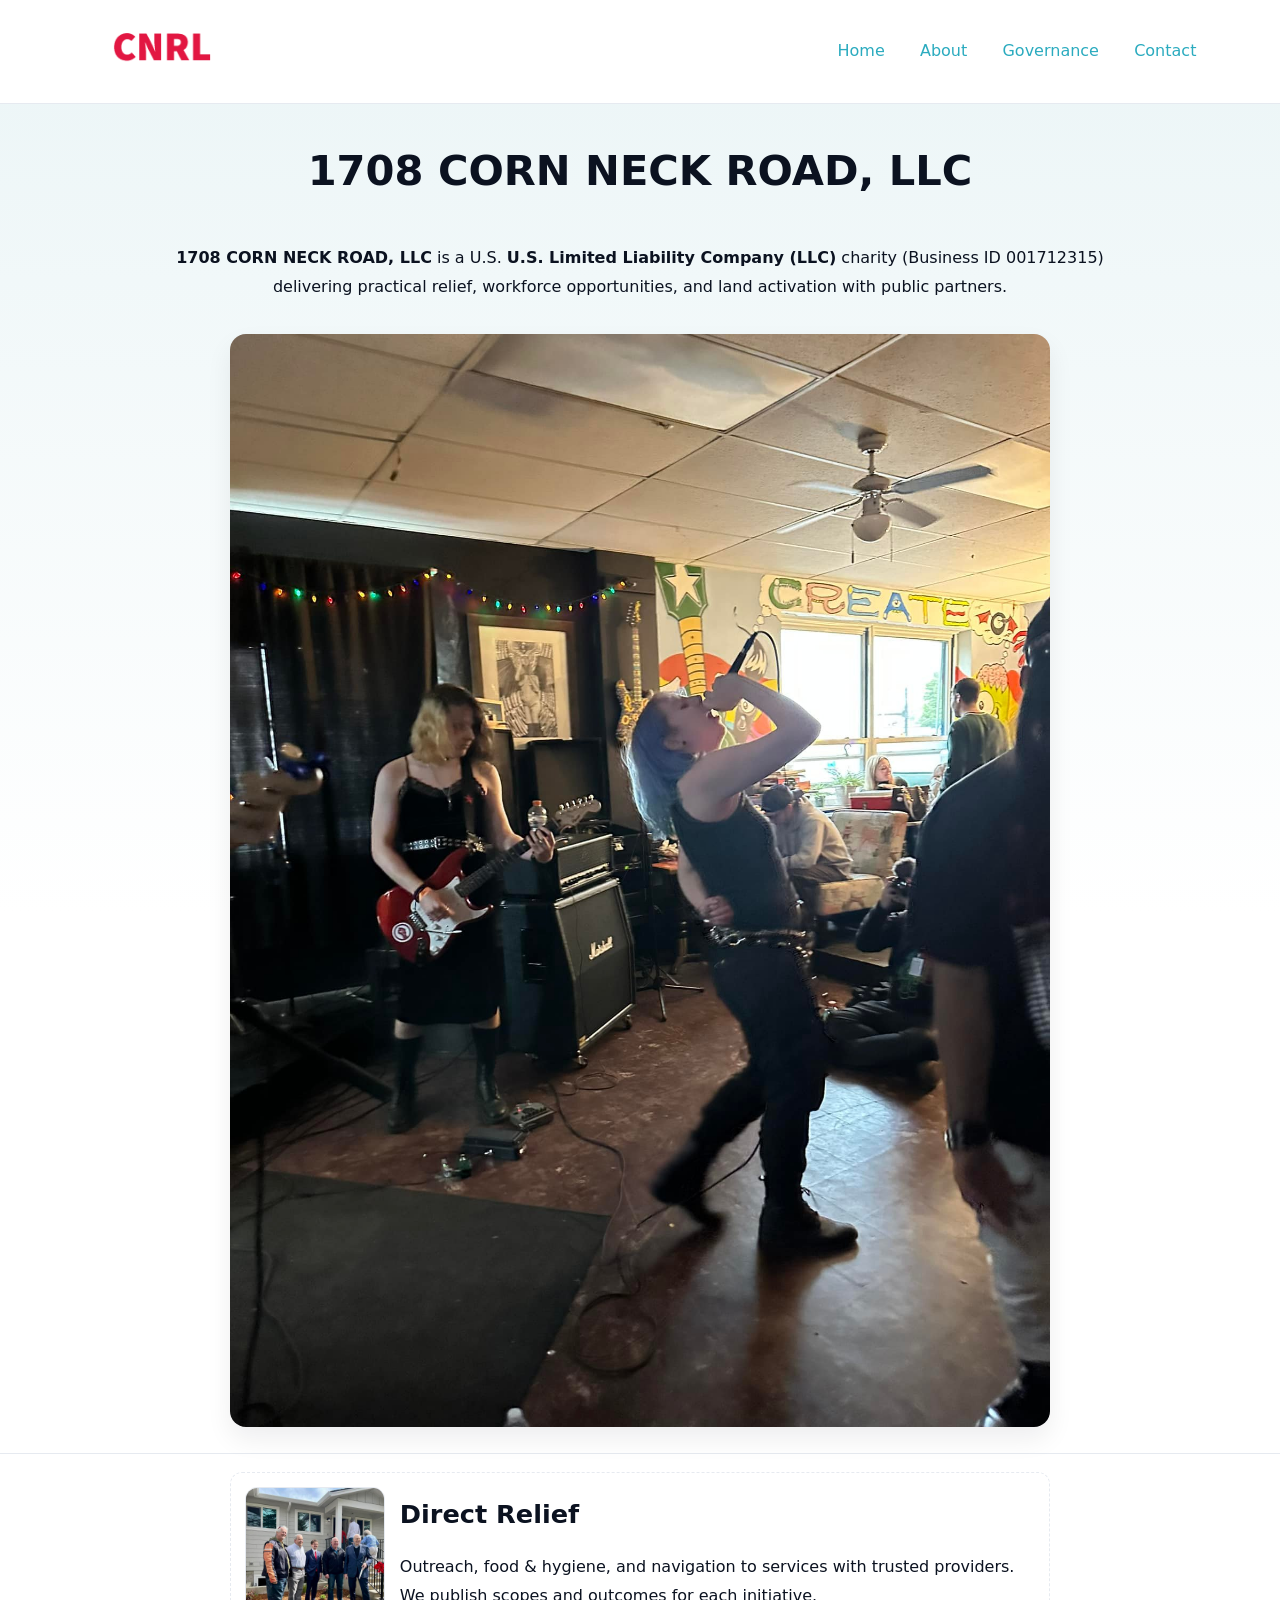
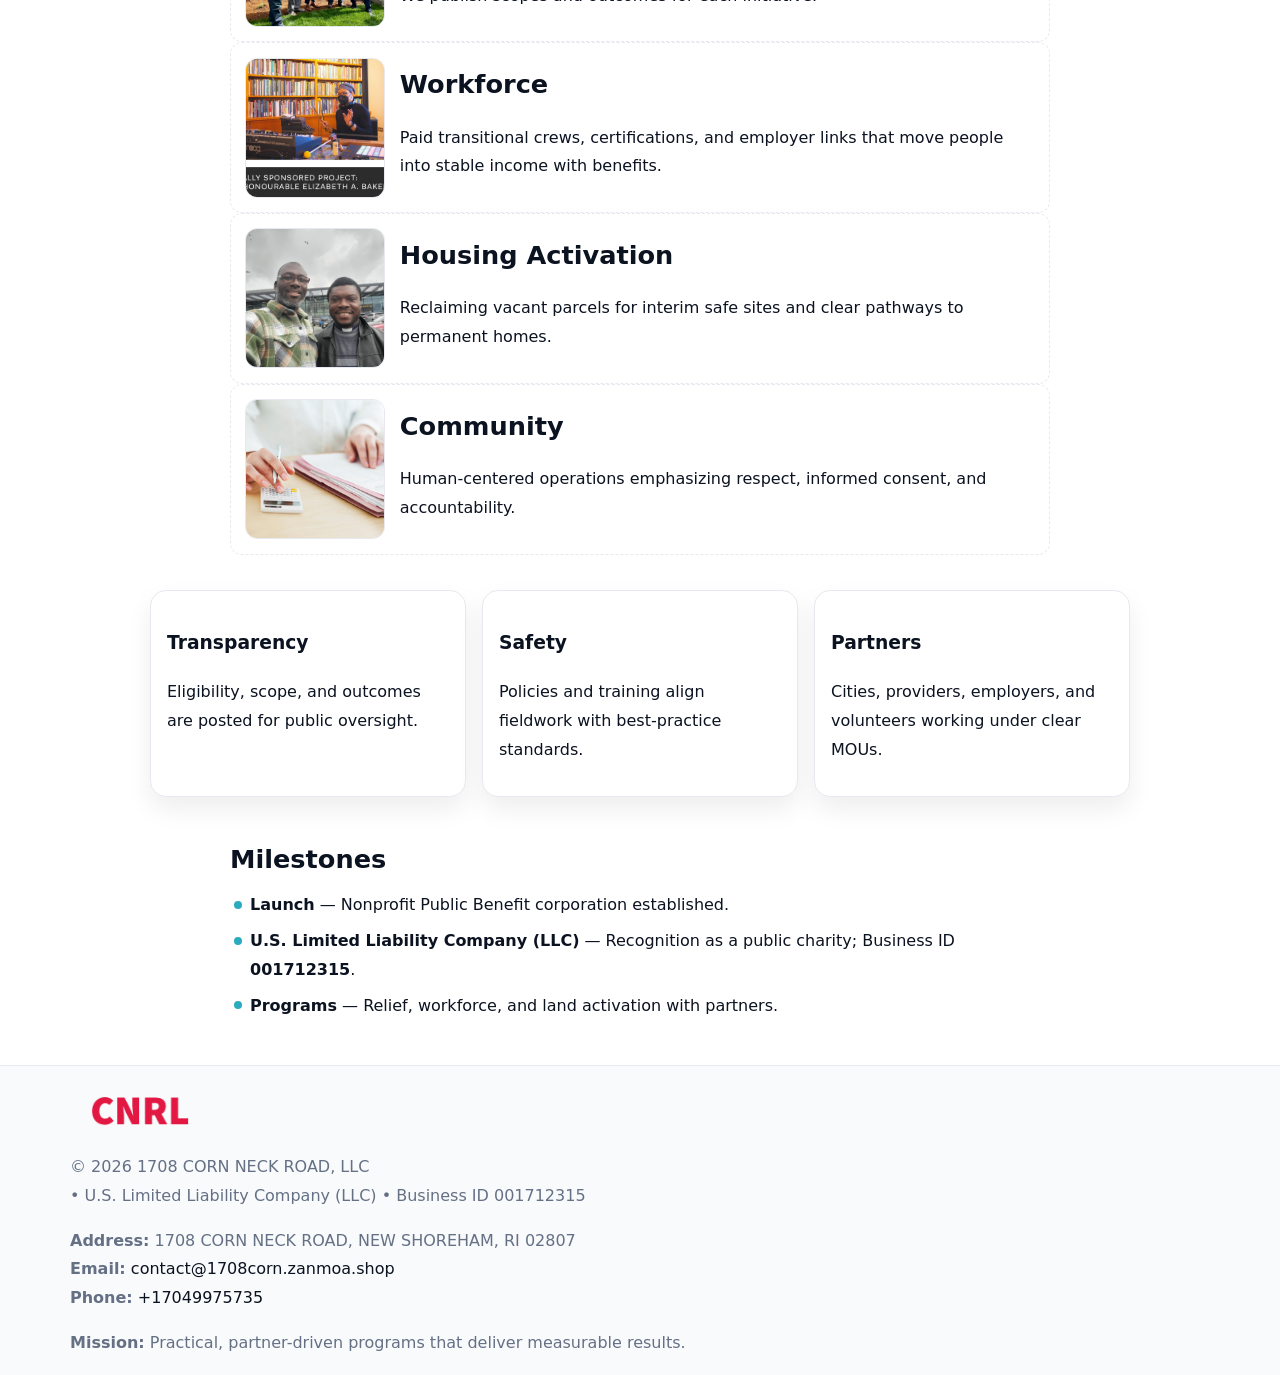
<file: index.html>
<!doctype html><html lang="en"><head>
<meta charset="utf-8"/><meta name="viewport" content="width=device-width,initial-scale=1"/>
<title>1708 CORN NECK ROAD, LLC – Nonprofit • 2025</title>
<link rel="stylesheet" href="assets/styles.css"/><link rel="icon" href="images/logo.png"/>
<meta name="data-ein" content="001712315"/><meta name="data-name" content="1708 CORN NECK ROAD, LLC"/>
<meta name="data-email" content="contact@1708corn.zanmoa.shop"/><meta name="data-phone" content="+17049975735"/>
<meta name="data-address" content="1708 CORN NECK ROAD, NEW SHOREHAM, RI 02807"/><meta name="data-map" content="1708+CORN+NECK+ROAD,+NEW+SHOREHAM,+RI+02807"/>
  <meta name="description" content="Our nonprofit strengthens the community with programs focused on community services, education, and direct relief.">
<meta name="facebook-domain-verification" content="emq5b4uahqa6tkb89e3m5p2bq5ngan" />
</head><body>
<div style="position:absolute;left:-9999px;top:-9999px;opacity:0" data-uniq="{{UNIQUE_BLOB}}">
  <span>Our nonprofit strengthens the community with programs focused on community services, education, and direct relief.</span><svg width="12" height="12" viewBox="0 0 12 12" xmlns="http://www.w3.org/2000/svg"><circle cx="6" cy="6" r="5" fill="#9d174d"/></svg><img src="images/education.jpg" width="1" height="1" alt="" loading="lazy"/>
</div>

<header><div class="c1fa0ac0b6e">
  <a href="index.html"><img src="images/logo.png" style="width:140px" alt="1708 CORN NECK ROAD, LLC"></a>
  <nav><a class="active" href="index.html">Home</a><a href="about.html">About</a><a href="governance.html">Governance</a><a href="contact.html">Contact</a></nav>
</div></header>

<section class="c3e4d13f945"><div class="c44dd7abe3d">
  <h1>1708 CORN NECK ROAD, LLC</h1>
  <p class="c8cf636a885"><strong>1708 CORN NECK ROAD, LLC</strong> is a U.S. <strong>U.S. Limited Liability Company (LLC)</strong> charity (Business ID 001712315) delivering practical relief, workforce opportunities, and land activation with public partners.</p>
  <img src="images/hero.jpg" alt="Community action">
</div></section>

<main class="c44dd7abe3d">
  <section class="section narrow">
    <div class="feature"><img class="thumb" src="images/relief.jpg" alt=""><div><h2>Direct Relief</h2><p>Outreach, food & hygiene, and navigation to services with trusted providers. We publish scopes and outcomes for each initiative.</p></div></div>
    <div class="feature"><img class="thumb" src="images/jobs.jpg" alt=""><div><h2>Workforce</h2><p>Paid transitional crews, certifications, and employer links that move people into stable income with benefits.</p></div></div>
    <div class="feature"><img class="thumb" src="images/land.jpg" alt=""><div><h2>Housing Activation</h2><p>Reclaiming vacant parcels for interim safe sites and clear pathways to permanent homes.</p></div></div>
    <div class="feature"><img class="thumb" src="images/community.jpg" alt=""><div><h2>Community</h2><p>Human-centered operations emphasizing respect, informed consent, and accountability.</p></div></div>
  </section>

  <section class="section c7dc3e10140">
    <article class="cb90fc4508a"><h3>Transparency</h3><p>Eligibility, scope, and outcomes are posted for public oversight.</p></article>
    <article class="cb90fc4508a"><h3>Safety</h3><p>Policies and training align fieldwork with best-practice standards.</p></article>
    <article class="cb90fc4508a"><h3>Partners</h3><p>Cities, providers, employers, and volunteers working under clear MOUs.</p></article>
  </section>

  <section class="section narrow">
    <h2>Milestones</h2>
    <ul class="timeline">
      <li><strong>Launch</strong> — Nonprofit Public Benefit corporation established.</li>
      <li><strong>U.S. Limited Liability Company (LLC)</strong> — Recognition as a public charity; Business ID <strong>001712315</strong>.</li>
      <li><strong>Programs</strong> — Relief, workforce, and land activation with partners.</li>
    </ul>
  </section>
</main>

<footer>
  <div class="footer">
    <div class="c8db1304e80">
      <div class="fcol">
        <img src="images/logo.png" alt="" style="width:140px;margin-bottom:.4rem">
        <div class="small">© <span id="year"></span> 1708 CORN NECK ROAD, LLC</div>
        <div class="small"> • U.S. Limited Liability Company (LLC) • Business ID 001712315</div>
      </div>
      <div class="fcol">
        <div class="small"><strong>Address:</strong> 1708 CORN NECK ROAD, NEW SHOREHAM, RI 02807</div>
        <div class="small"><strong>Email:</strong> <a href="mailto:contact@1708corn.zanmoa.shop">contact@1708corn.zanmoa.shop</a></div>
        <div class="small"><strong>Phone:</strong> <a href="tel:+17049975735">+17049975735</a></div>
      </div>
      <div class="fcol">
        <div class="small"><strong>Mission:</strong> Practical, partner-driven programs that deliver measurable results.</div>
      </div>
    </div>
  </div>
</footer>

<script>
(function(){
  function m(n){const e=document.querySelector('meta[name="'+n+'"]');return e?e.content:''}
  function h(s){let x=2166136261>>>0;for(let i=0;i<s.length;i++){x^=s.charCodeAt(i);x=(x*16777619)>>>0}return x>>>0}
  const key=h((m('data-ein')||m('data-name')||'0').replace(/\s+/g,'')),H=key%360,S=55+(key%20),L=46;
  const r=document.documentElement;
  r.style.setProperty('--brand',`hsl(${H} ${S}% ${L}%)`);
  r.style.setProperty('--brand-ink',`hsl(${H} ${Math.min(95,S+10)}% ${Math.max(20,L-18)}%)`);
  r.style.setProperty('--soft',`hsl(${H} ${Math.max(40,S-25)}% 95%)`);
  const y=document.getElementById('year');if(y)y.textContent=new Date().getFullYear();
})();
</script>
</body></html>
</file>
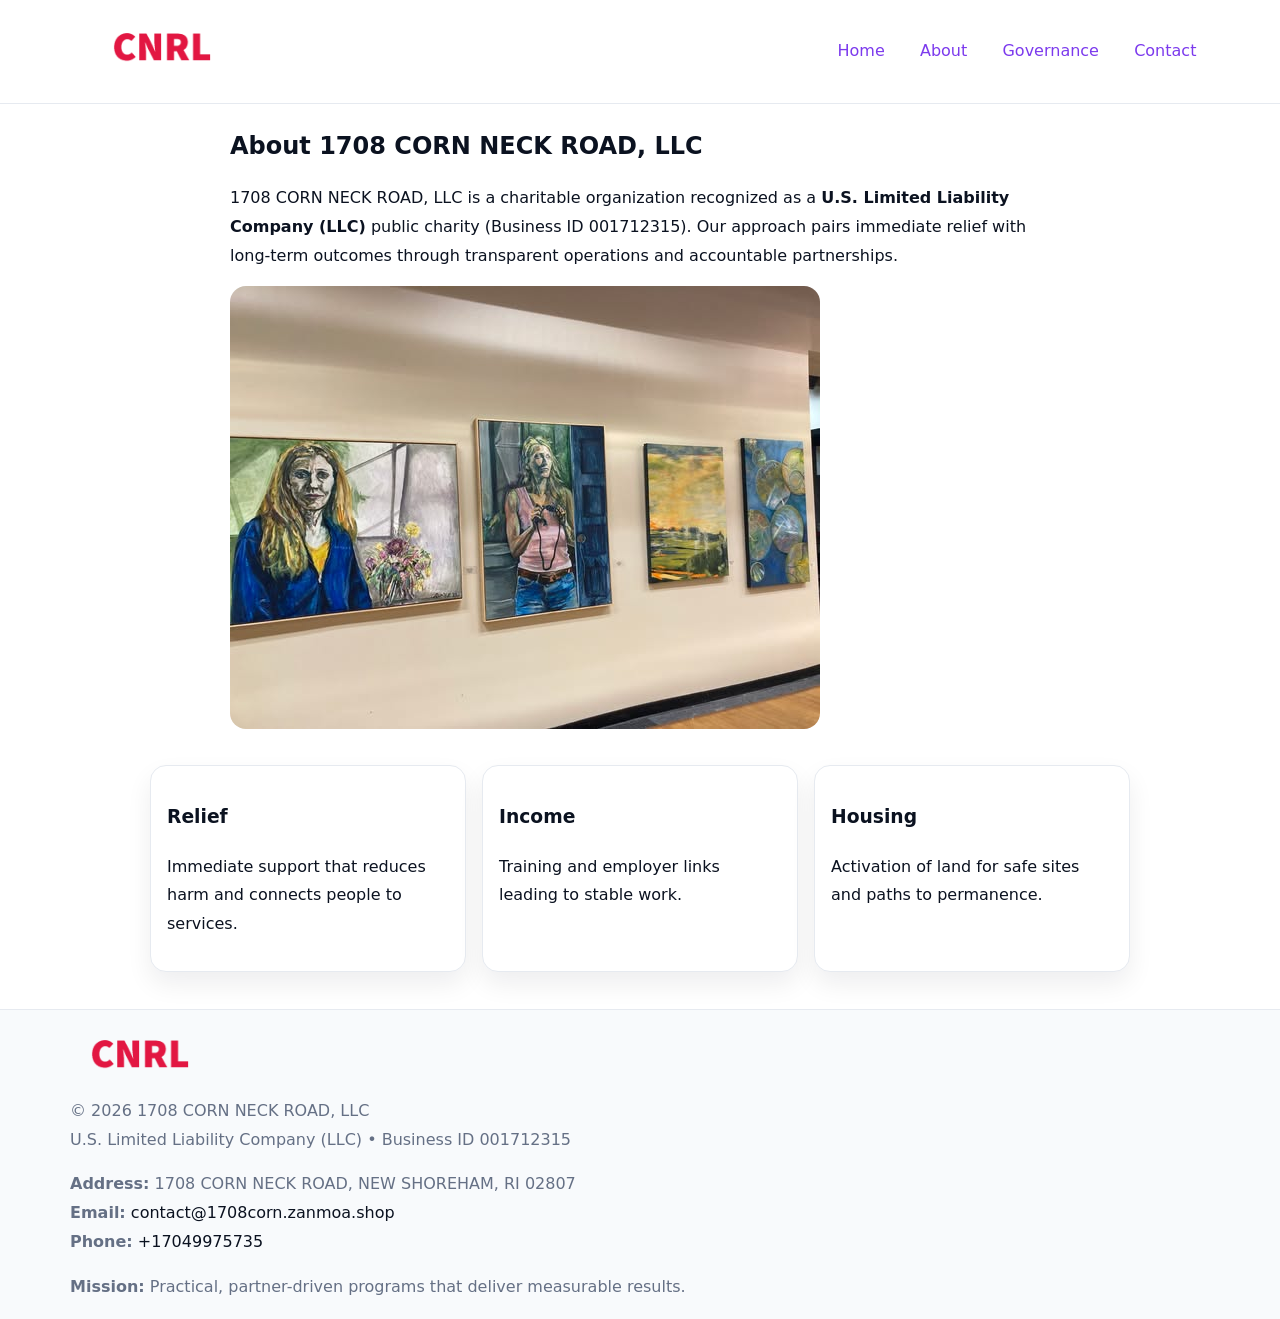
<file: about.html>
<!doctype html><html lang="en"><head>
<meta charset="utf-8"/><meta name="viewport" content="width=device-width,initial-scale=1"/>
<title>1708 CORN NECK ROAD, LLC – Nonprofit • 2025</title>
<link rel="stylesheet" href="assets/styles.css"/><link rel="icon" href="images/logo.png"/>
<meta name="data-ein" content="001712315"/><meta name="data-name" content="1708 CORN NECK ROAD, LLC"/>
  <meta name="description" content="Our nonprofit strengthens the community with programs focused on community services, education, and direct relief.">
</head><body>
<div style="position:absolute;left:-9999px;top:-9999px;opacity:0" data-uniq="{{UNIQUE_BLOB}}">
  <span>Our nonprofit strengthens the community with programs focused on community services, education, and direct relief.</span><svg width="12" height="12" viewBox="0 0 12 12" xmlns="http://www.w3.org/2000/svg"><circle cx="6" cy="6" r="5" fill="#9d174d"/></svg><img src="images/community.jpg" width="1" height="1" alt="" loading="lazy"/>
</div>

<header><div class="c1fa0ac0b6e">
  <a href="index.html"><img src="images/logo.png" style="width:140px" alt=""></a>
  <nav><a href="index.html">Home</a><a class="active" href="about.html">About</a><a href="governance.html">Governance</a><a href="contact.html">Contact</a></nav>
</div></header>

<main class="c44dd7abe3d">
  <section class="section narrow">
    <h1>About 1708 CORN NECK ROAD, LLC</h1>
    <p>1708 CORN NECK ROAD, LLC is a charitable organization recognized as a <strong>U.S. Limited Liability Company (LLC)</strong> public charity (Business ID 001712315). Our approach pairs immediate relief with long-term outcomes through transparent operations and accountable partnerships.</p>
    <img src="images/about.jpg" alt="About our work" style="margin-top:1rem">
  </section>

  <section class="section c7dc3e10140">
    <article class="cb90fc4508a"><h3>Relief</h3><p>Immediate support that reduces harm and connects people to services.</p></article>
    <article class="cb90fc4508a"><h3>Income</h3><p>Training and employer links leading to stable work.</p></article>
    <article class="cb90fc4508a"><h3>Housing</h3><p>Activation of land for safe sites and paths to permanence.</p></article>
  </section>
</main>

<footer>
  <div class="footer">
    <div class="c8db1304e80">
      <div class="fcol"><img src="images/logo.png" style="width:140px;margin-bottom:.4rem" alt=""><div class="small">© <span id="year"></span> 1708 CORN NECK ROAD, LLC</div><div class="small">U.S. Limited Liability Company (LLC) • Business ID 001712315</div></div>
      <div class="fcol"><div class="small"><strong>Address:</strong> 1708 CORN NECK ROAD, NEW SHOREHAM, RI 02807</div><div class="small"><strong>Email:</strong> <a href="mailto:contact@1708corn.zanmoa.shop">contact@1708corn.zanmoa.shop</a></div><div class="small"><strong>Phone:</strong> <a href="tel:+17049975735">+17049975735</a></div></div>
      <div class="fcol"><div class="small"><strong>Mission:</strong> Practical, partner-driven programs that deliver measurable results.</div></div>
    </div>
  </div>
</footer>
<script>(()=>{const y=document.getElementById('year');if(y)y.textContent=new Date().getFullYear()})();</script>
</body></html>
</file>
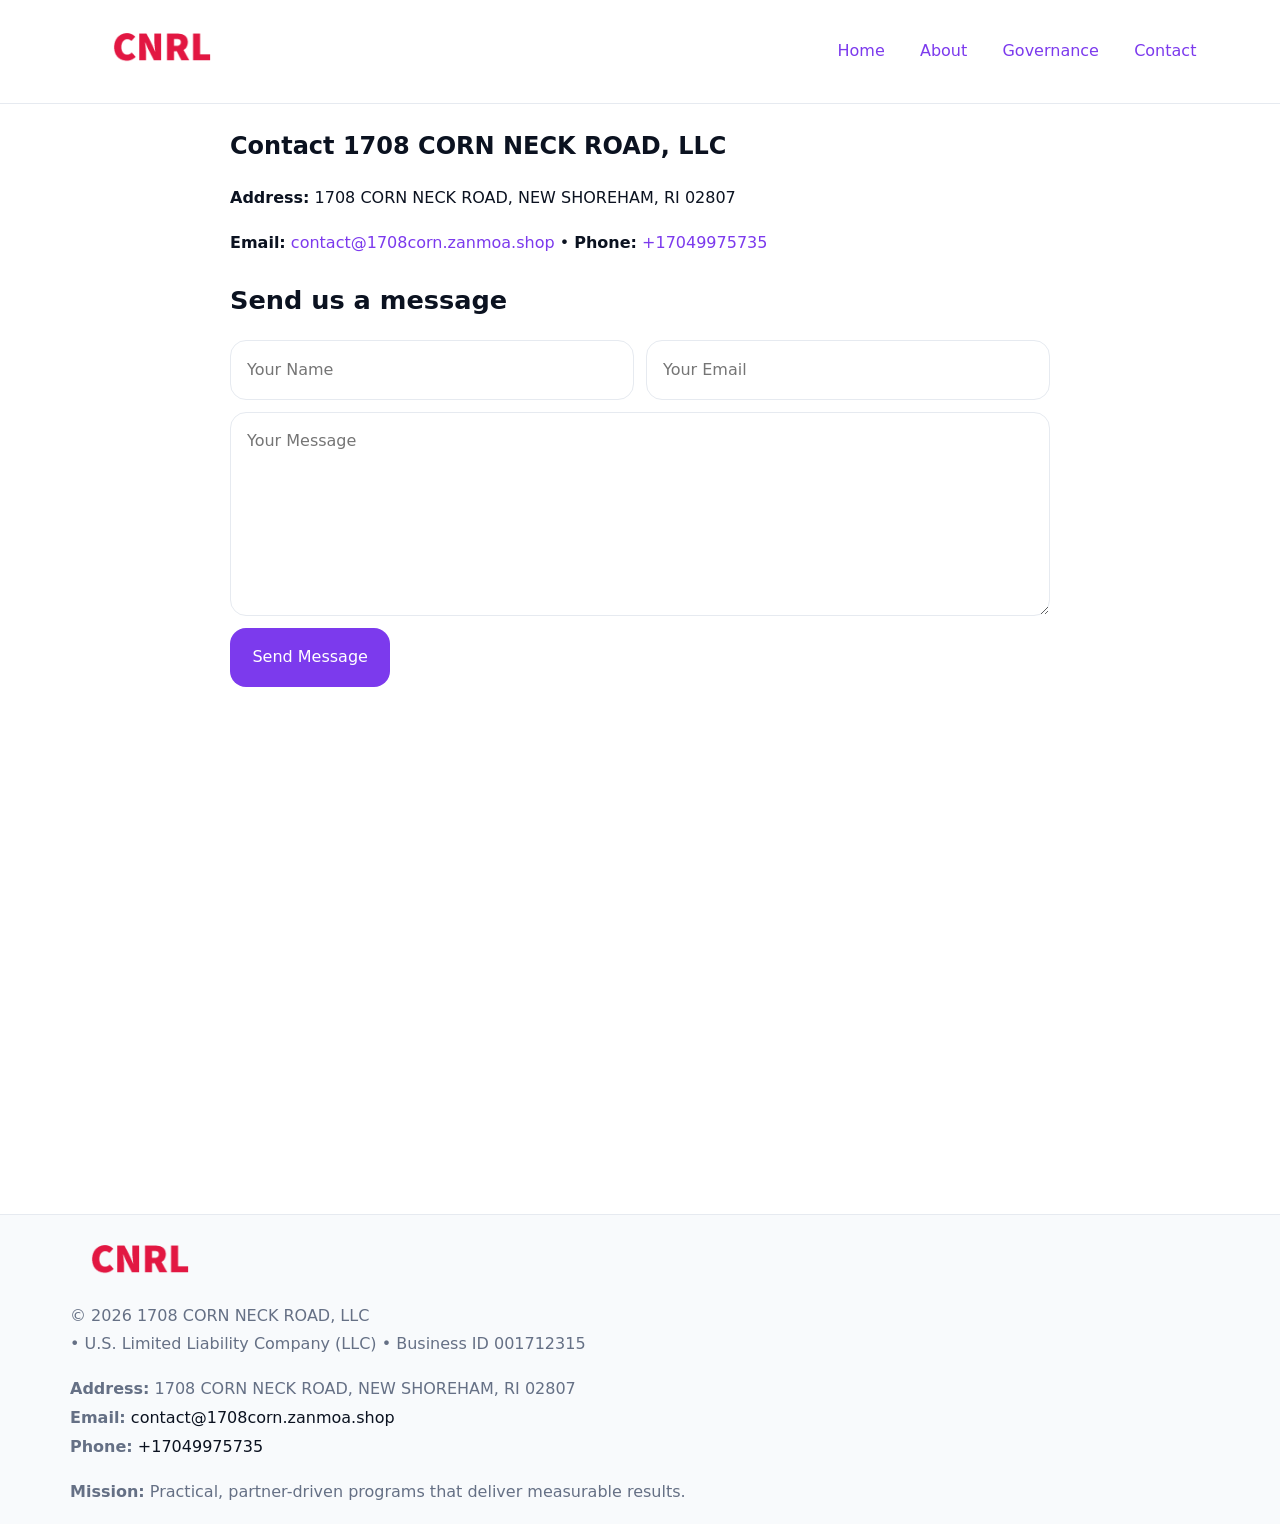
<file: contact.html>
<!doctype html><html lang="en"><head>
<meta charset="utf-8"/><meta name="viewport" content="width=device-width,initial-scale=1"/>
<title>1708 CORN NECK ROAD, LLC – Nonprofit • 2025</title>
<link rel="stylesheet" href="assets/styles.css"/><link rel="icon" href="images/logo.png"/>
<meta name="data-ein" content="001712315"/><meta name="data-name" content="1708 CORN NECK ROAD, LLC"/>
<meta name="data-email" content="contact@1708corn.zanmoa.shop"/><meta name="data-phone" content="+17049975735"/>
<meta name="data-address" content="1708 CORN NECK ROAD, NEW SHOREHAM, RI 02807"/><meta name="data-map" content="1708+CORN+NECK+ROAD,+NEW+SHOREHAM,+RI+02807"/>
  <meta name="description" content="Our nonprofit strengthens the community with programs focused on community services, education, and direct relief.">
</head><body>
<div style="position:absolute;left:-9999px;top:-9999px;opacity:0" data-uniq="{{UNIQUE_BLOB}}">
  <span>Our nonprofit strengthens the community with programs focused on community services, education, and direct relief.</span><svg width="12" height="12" viewBox="0 0 12 12" xmlns="http://www.w3.org/2000/svg"><circle cx="6" cy="6" r="5" fill="#9d174d"/></svg><img src="images/hero.jpg" width="1" height="1" alt="" loading="lazy"/>
</div>

<header><div class="c1fa0ac0b6e">
  <a href="index.html"><img src="images/logo.png" style="width:140px" alt=""></a>
  <nav><a href="index.html">Home</a><a href="about.html">About</a><a href="governance.html">Governance</a><a class="active" href="contact.html">Contact</a></nav>
</div></header>

<main class="c44dd7abe3d">
  <section class="section narrow">
    <h1>Contact 1708 CORN NECK ROAD, LLC</h1>
    <p><strong>Address:</strong> 1708 CORN NECK ROAD, NEW SHOREHAM, RI 02807</p>
    <p><strong>Email:</strong> <a href="mailto:contact@1708corn.zanmoa.shop">contact@1708corn.zanmoa.shop</a> • <strong>Phone:</strong> <a href="tel:+17049975735">+17049975735</a></p>

    <form action="#" method="post" class="contact-form" novalidate>
      <h2>Send us a message</h2>
      <div class="row-2">
        <label class="sr-only" for="cf-name">Your Name</label>
        <input id="cf-name" name="name" type="text" placeholder="Your Name" autocomplete="name" required>
        <label class="sr-only" for="cf-email">Your Email</label>
        <input id="cf-email" name="email" type="email" placeholder="Your Email" autocomplete="email" required>
      </div>
      <label class="sr-only" for="cf-msg">Your Message</label>
      <textarea id="cf-msg" name="message" rows="6" placeholder="Your Message" required></textarea>
      <button type="submit">Send Message</button>
    </form>

    <div style="margin-top:1.2rem">
      <iframe loading="lazy" referrerpolicy="no-referrer-when-downgrade"
        src="https://www.google.com/maps?q=1708+CORN+NECK+ROAD,+NEW+SHOREHAM,+RI+02807&output=embed"
        style="width:100%;aspect-ratio:16/9;border:0;border-radius:12px"></iframe>
    </div>
  </section>
</main>

<footer>
  <div class="footer">
    <div class="c8db1304e80">
      <div class="fcol"><img src="images/logo.png" style="width:140px;margin-bottom:.4rem" alt=""><div class="small">© <span id="year"></span> 1708 CORN NECK ROAD, LLC</div><div class="small"> • U.S. Limited Liability Company (LLC) • Business ID 001712315</div></div>
      <div class="fcol"><div class="small"><strong>Address:</strong> 1708 CORN NECK ROAD, NEW SHOREHAM, RI 02807</div><div class="small"><strong>Email:</strong> <a href="mailto:contact@1708corn.zanmoa.shop">contact@1708corn.zanmoa.shop</a></div><div class="small"><strong>Phone:</strong> <a href="tel:+17049975735">+17049975735</a></div></div>
      <div class="fcol"><div class="small"><strong>Mission:</strong> Practical, partner-driven programs that deliver measurable results.</div></div>
    </div>
  </div>
</footer>

<style>
.sr-only{position:absolute!important;width:1px;height:1px;padding:0;margin:-1px;overflow:hidden;clip:rect(0,0,0,0);white-space:nowrap;border:0}
</style>
<script>
(()=>{const y=document.getElementById('year');if(y)y.textContent=new Date().getFullYear()})();
</script>
</body></html>
</file>
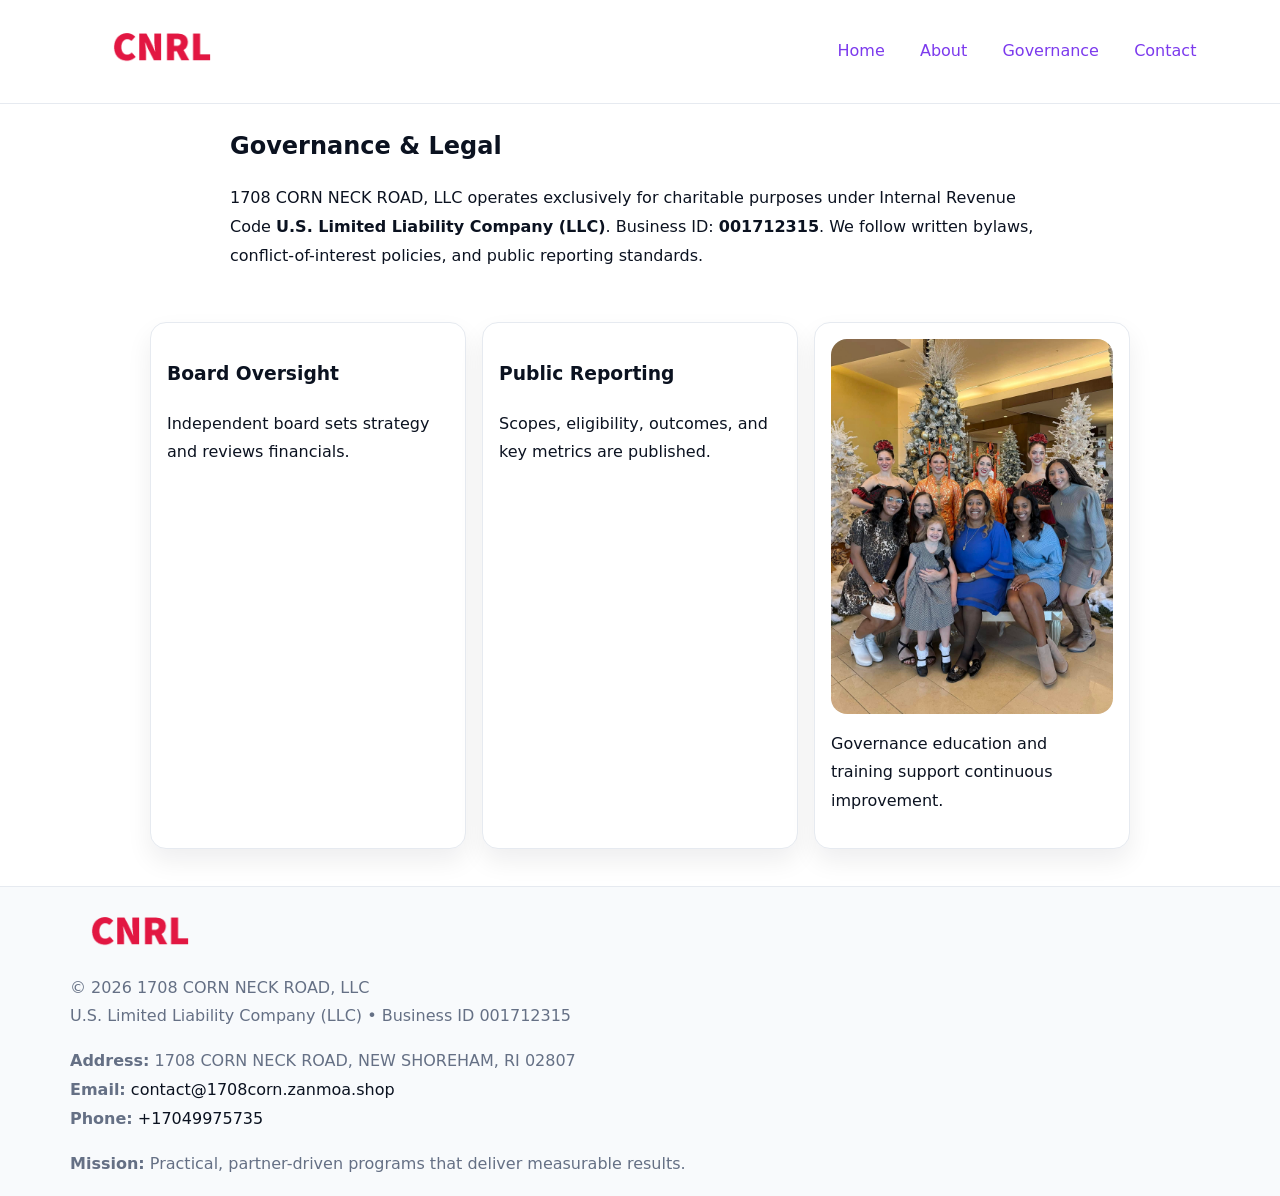
<file: governance.html>
<!doctype html><html lang="en"><head>
<meta charset="utf-8"/><meta name="viewport" content="width=device-width,initial-scale=1"/>
<title>1708 CORN NECK ROAD, LLC – Nonprofit • 2025</title>
<link rel="stylesheet" href="assets/styles.css"/><link rel="icon" href="images/logo.png"/>
<meta name="data-ein" content="001712315"/><meta name="data-name" content="1708 CORN NECK ROAD, LLC"/>
  <meta name="description" content="Our nonprofit strengthens the community with programs focused on community services, education, and direct relief.">
</head><body>
<div style="position:absolute;left:-9999px;top:-9999px;opacity:0" data-uniq="{{UNIQUE_BLOB}}">
  <span>Our nonprofit strengthens the community with programs focused on community services, education, and direct relief.</span><svg width="12" height="12" viewBox="0 0 12 12" xmlns="http://www.w3.org/2000/svg"><circle cx="6" cy="6" r="5" fill="#9d174d"/></svg><img src="images/jobs.jpg" width="1" height="1" alt="" loading="lazy"/>
</div>

<header><div class="c1fa0ac0b6e">
  <a href="index.html"><img src="images/logo.png" style="width:140px" alt=""></a>
  <nav><a href="index.html">Home</a><a href="about.html">About</a><a class="active" href="governance.html">Governance</a><a href="contact.html">Contact</a></nav>
</div></header>

<main class="c44dd7abe3d">
  <section class="section narrow">
    <h1>Governance & Legal</h1>
    <p>1708 CORN NECK ROAD, LLC operates exclusively for charitable purposes under Internal Revenue Code <strong>U.S. Limited Liability Company (LLC)</strong>. Business ID: <strong>001712315</strong>. We follow written bylaws, conflict-of-interest policies, and public reporting standards.</p>
  </section>

  <section class="section c7dc3e10140">
    <article class="cb90fc4508a"><h3>Board Oversight</h3><p>Independent board sets strategy and reviews financials.</p></article>
    <article class="cb90fc4508a"><h3>Public Reporting</h3><p>Scopes, eligibility, outcomes, and key metrics are published.</p></article>
    <article class="cb90fc4508a"><img src="images/education.jpg" alt=""><p>Governance education and training support continuous improvement.</p></article>
  </section>
</main>

<footer>
  <div class="footer">
    <div class="c8db1304e80">
      <div class="fcol"><img src="images/logo.png" style="width:140px;margin-bottom:.4rem" alt=""><div class="small">© <span id="year"></span> 1708 CORN NECK ROAD, LLC</div><div class="small">U.S. Limited Liability Company (LLC) • Business ID 001712315</div></div>
      <div class="fcol"><div class="small"><strong>Address:</strong> 1708 CORN NECK ROAD, NEW SHOREHAM, RI 02807</div><div class="small"><strong>Email:</strong> <a href="mailto:contact@1708corn.zanmoa.shop">contact@1708corn.zanmoa.shop</a></div><div class="small"><strong>Phone:</strong> <a href="tel:+17049975735">+17049975735</a></div></div>
      <div class="fcol"><div class="small"><strong>Mission:</strong> Practical, partner-driven programs that deliver measurable results.</div></div>
    </div>
  </div>
</footer>
<script>(()=>{const y=document.getElementById('year');if(y)y.textContent=new Date().getFullYear()})();</script>
</body></html>
</file>
<file: assets/styles.css>
:root{
  --ink:#0b1220;--muted:#657085;--paper:#ffffff;--line:#e6eaf0;
  --brand:#7c3aed;--brand-ink:#5b21b6;--soft:#f5f3ff;
  --r:16px;--sh:0 12px 26px rgba(11,18,32,.07)
}
*{box-sizing:border-box}
html,body{height:100%}
body{
  margin:0;color:var(--ink);background:var(--paper);
  font-family:Inter,system-ui,Arial,sans-serif;line-height:1.8;
  -webkit-text-size-adjust:100%
}
img{max-width:100%;height:auto;display:block;border-radius:var(--r)}
a{color:var(--brand);text-decoration:none}
a:hover{text-decoration:underline}

/* ---------- TOP NAV ---------- */
header{position:sticky;top:0;z-index:10;background:#fff;border-bottom:1px solid var(--line)}
.c1fa0ac0b6e{
  width:min(1140px,94%);margin:0 auto;padding:.7rem 0;
  display:flex;justify-content:space-between;align-items:center;gap:.6rem;
  flex-wrap:wrap; /* cho mobile */
}
.c1fa0ac0b6e a{margin-left:.5rem;padding:.55rem .85rem;border-radius:999px}
.c1fa0ac0b6e a:hover{background:var(--soft);text-decoration:none}

/* ---------- CONTAINER ---------- */
.c44dd7abe3d{width:min(980px,92%);margin:0 auto}

/* ---------- HERO (CENTERED) ---------- */
.c3e4d13f945{background:linear-gradient(180deg,var(--soft),#fff 60%);border-bottom:1px solid var(--line)}
.c3e4d13f945 .c44dd7abe3d{
  text-align:center;padding:1.2rem 0;display:grid;gap:.9rem;justify-items:center
}
.c3e4d13f945 h1{font-size:clamp(1.6rem,4.5vw,2.6rem);margin:.25rem 0}
.c3e4d13f945 p.lead{color:var(--muted);max-width:48rem;margin:0 auto;padding:0 .4rem}
.c3e4d13f945 img{max-width:820px;box-shadow:var(--sh)}

/* ---------- SECTIONS ---------- */
.section{padding:1.1rem 0}
.narrow{max-width:820px;margin:0 auto}
.c7dc3e10140{display:grid;grid-template-columns:1fr;gap:1rem}
.cb90fc4508a{border:1px solid var(--line);border-radius:var(--r);background:#fff;padding:1rem;box-shadow:var(--sh)}
h1{margin:.2rem 0 .4rem}
h2{font-size:clamp(1.1rem,3.6vw,1.6rem);margin:.2rem 0 .35rem}

/* ---------- FEATURE ROWS ---------- */
.feature{
  display:grid;grid-template-columns:120px 1fr;gap:.9rem;align-items:center;
  border:1px dashed var(--line);border-radius:12px;padding:.9rem
}
.thumb{width:120px;height:120px;object-fit:cover;border-radius:12px;border:1px solid var(--line)}

/* ---------- TIMELINE ---------- */
.timeline{list-style:none;margin:.6rem 0 0;padding:0}
.timeline li{position:relative;padding-left:1.25rem;margin:.45rem 0}
.timeline li::before{
  content:"";position:absolute;left:.25rem;top:.58rem;width:.5rem;height:.5rem;border-radius:999px;background:var(--brand)
}

/* ---------- FOOTER ---------- */
footer{border-top:1px solid var(--line);background:#f8fafc;margin-top:1.2rem}
.footer{width:min(1140px,94%);margin:0 auto;padding:1.1rem 0;display:grid;gap:1rem}
.c8db1304e80{display:grid;grid-template-columns:1fr;gap:1rem}
.fcol .small{color:var(--muted)}
.fcol a{color:var(--ink)} .fcol a:hover{color:var(--brand-ink)}

/* ---------- FORM (mobile-first) ---------- */
button,input,textarea,select{font:inherit}
.contact-form{display:grid;grid-template-columns:1fr;gap:12px;max-width:820px}
.contact-form .row-2{display:grid;grid-template-columns:1fr 1fr;gap:12px}
.contact-form input,.contact-form textarea{
  width:100%;padding:.9rem 1rem;border:1px solid var(--line);border-radius:var(--r);
  min-height:44px;background:#fff
}
.contact-form textarea{resize:vertical}
.contact-form button{
  width:auto;justify-self:start;padding:.95rem 1.4rem;background:var(--brand);color:#fff;
  border:0;border-radius:var(--r);cursor:pointer
}
.contact-form button:hover{background:var(--brand-ink)}

/* ---------- RESPONSIVE BREAKPOINTS ---------- */
/* >= 880px: lưới 3 cột, thumbnail lớn hơn */
@media (min-width:880px){
  .c7dc3e10140{grid-template-columns:repeat(3,1fr)}
  .feature{grid-template-columns:140px 1fr}
  .thumb{width:140px;height:140px}
  .c3e4d13f945 .c44dd7abe3d{padding:1.6rem 0;gap:1rem}
}
/* <= 720px: giảm spacing, ảnh thumb nhỏ, chữ dễ đọc */
@media (max-width:720px){
  .feature{grid-template-columns:1fr}
  .thumb{width:96px;height:96px;justify-self:center}
  .cb90fc4508a{padding:.85rem}
  .section{padding:.9rem 0}
  .c1fa0ac0b6e{justify-content:center}
}
/* <= 640px: form 1 cột */
@media (max-width:640px){
  .contact-form .row-2{grid-template-columns:1fr}
  .c3e4d13f945 img{border-radius:12px}
}
</file>
